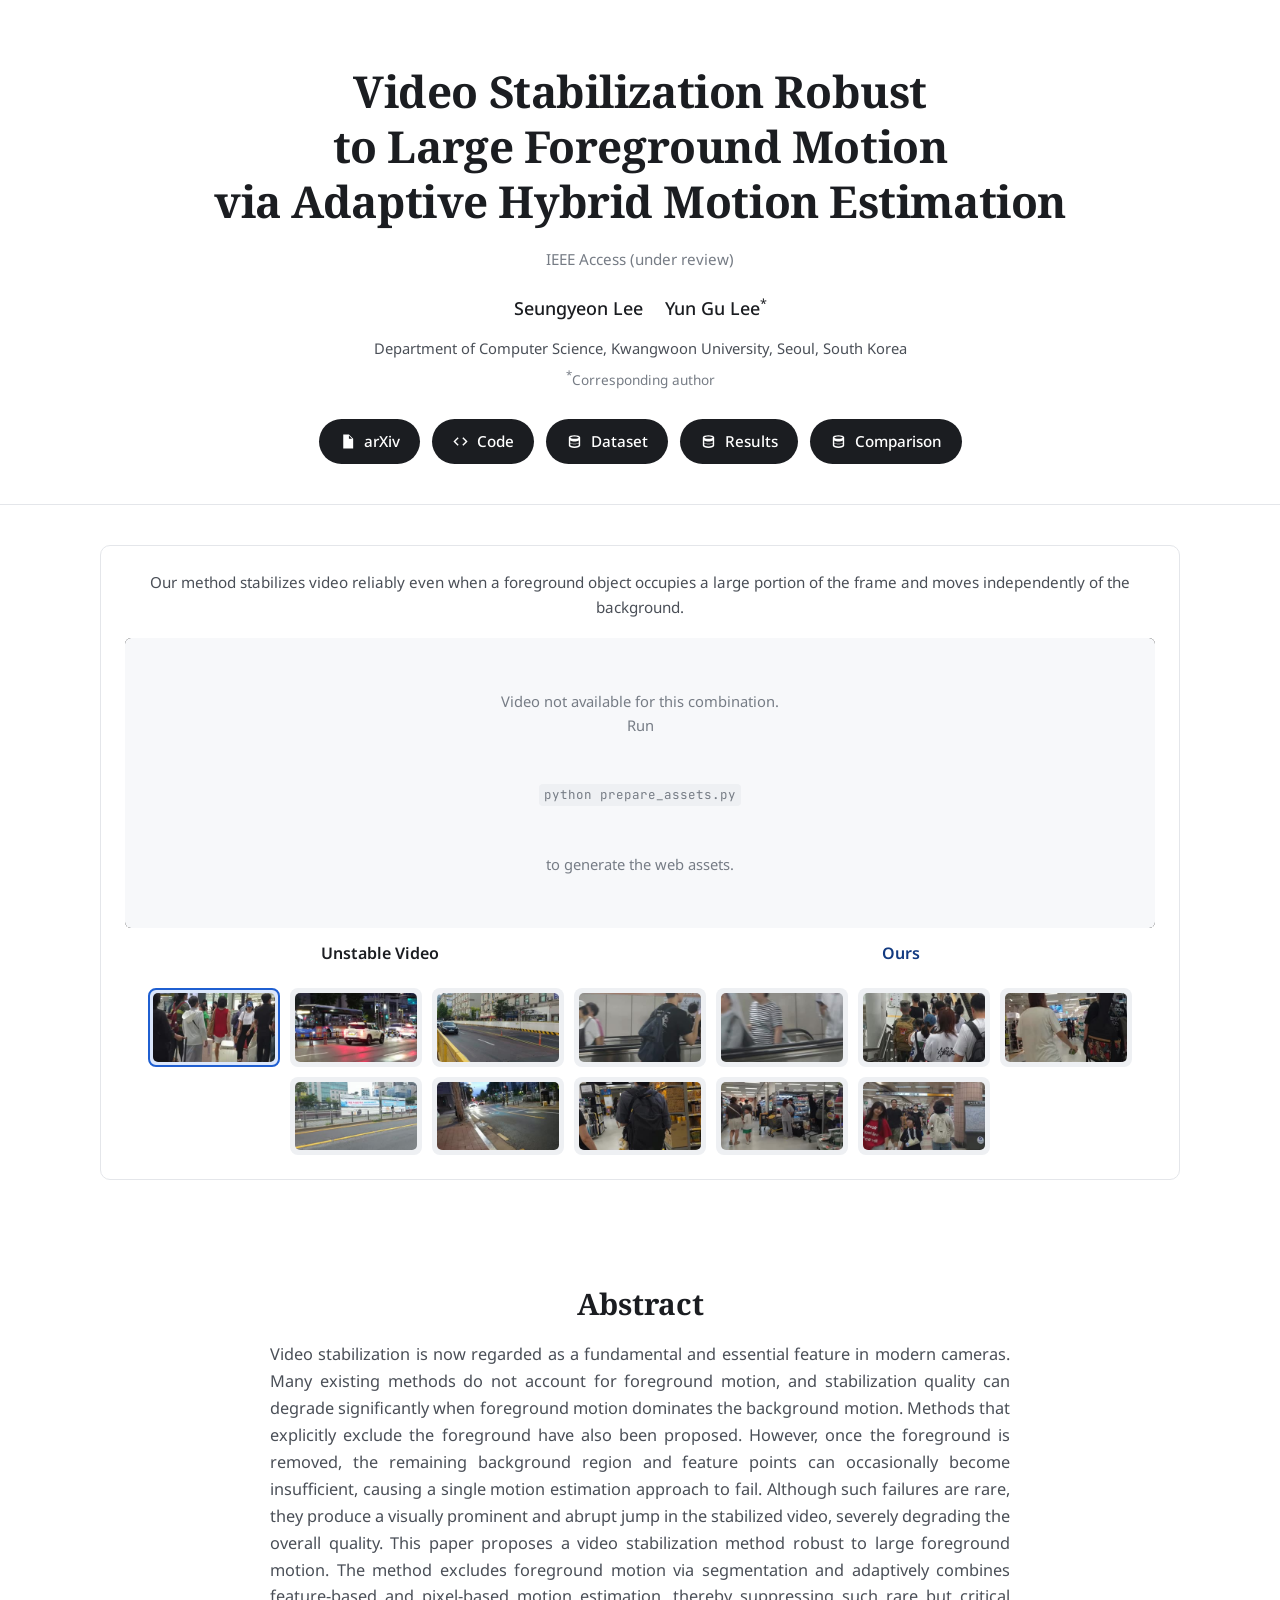
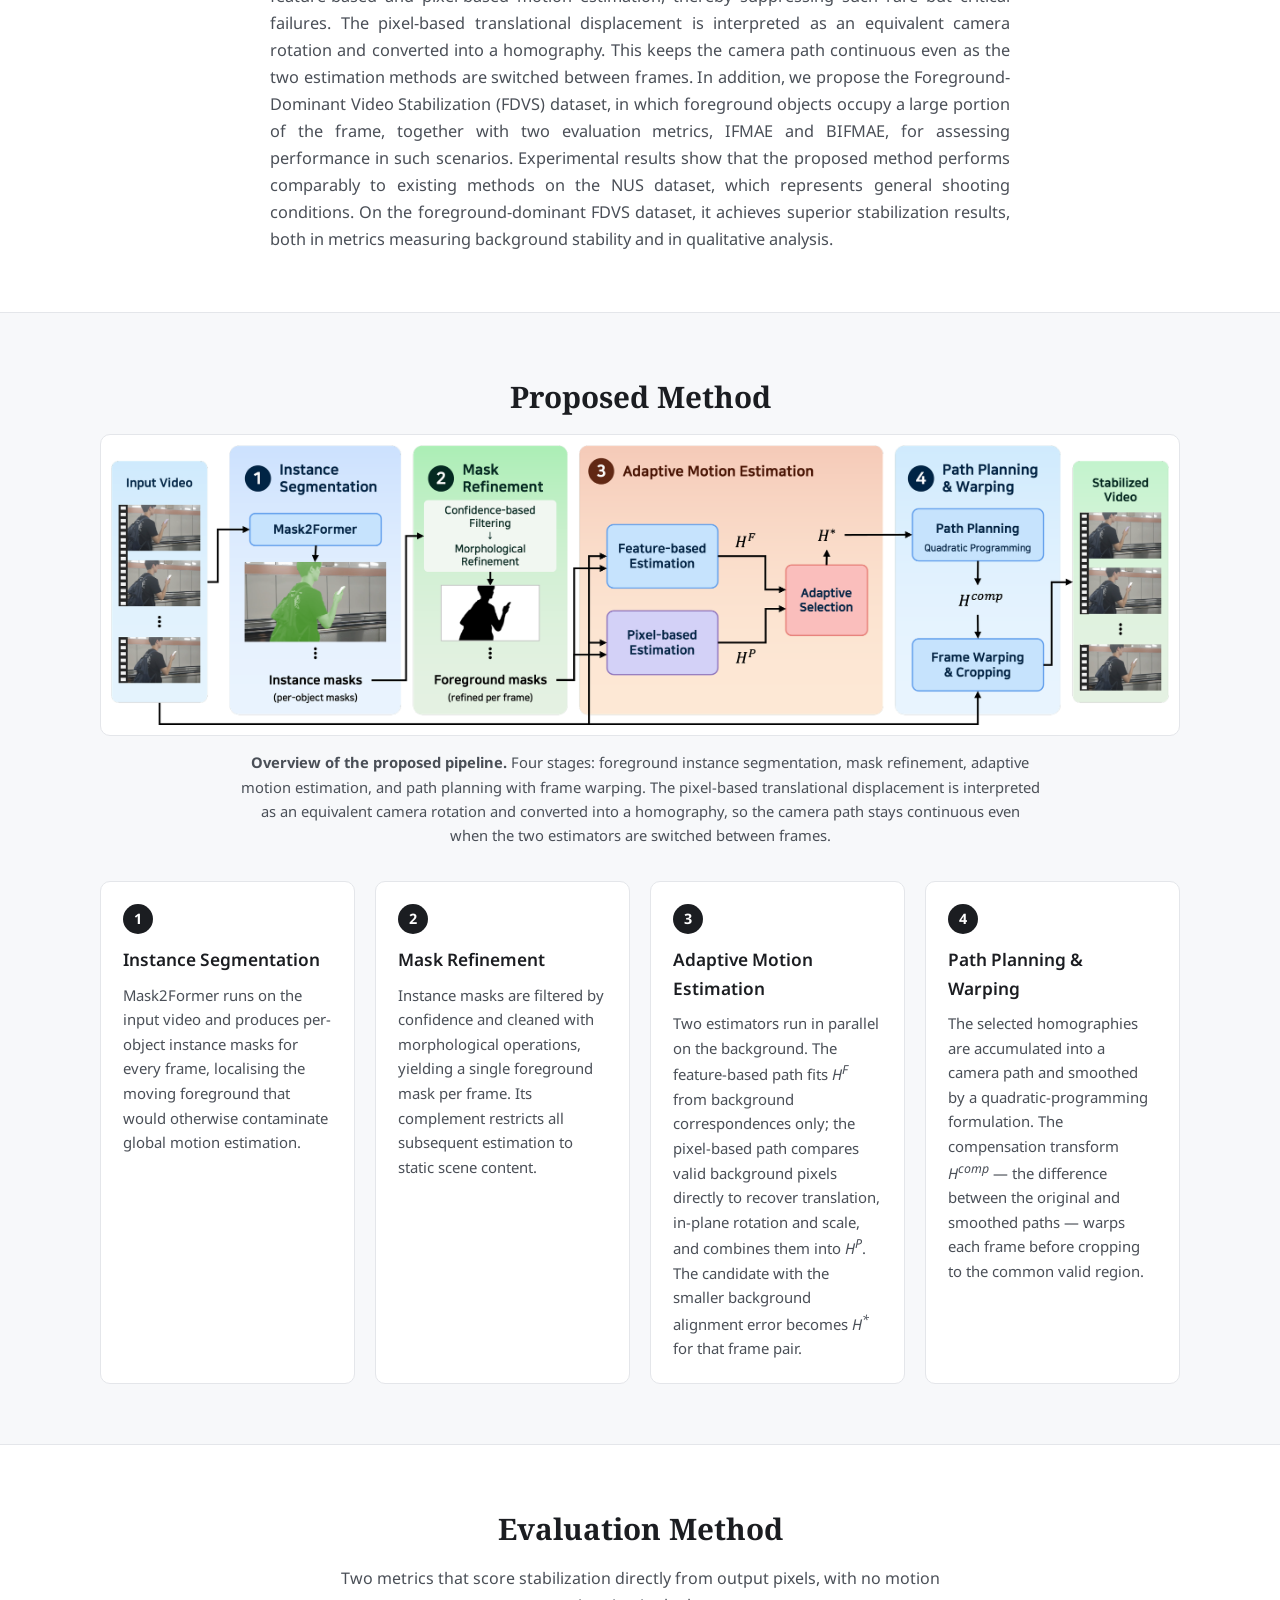
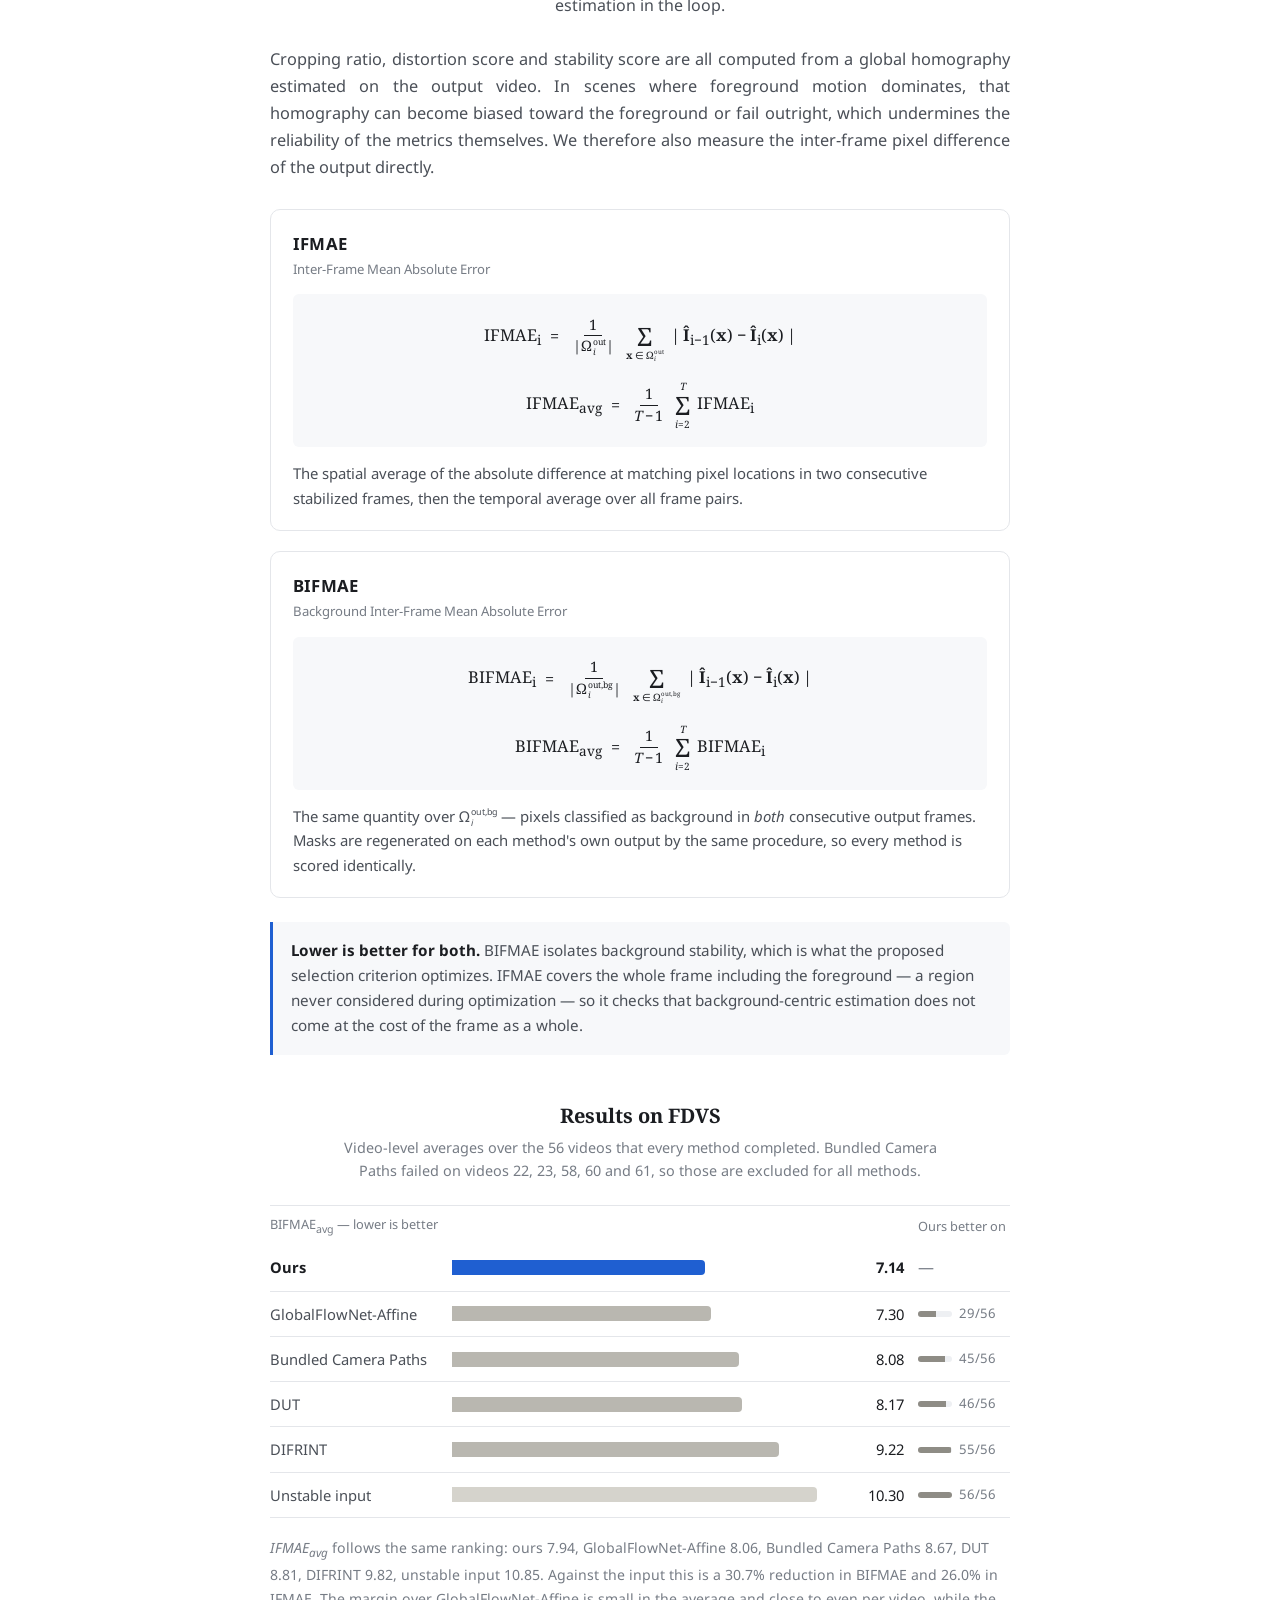
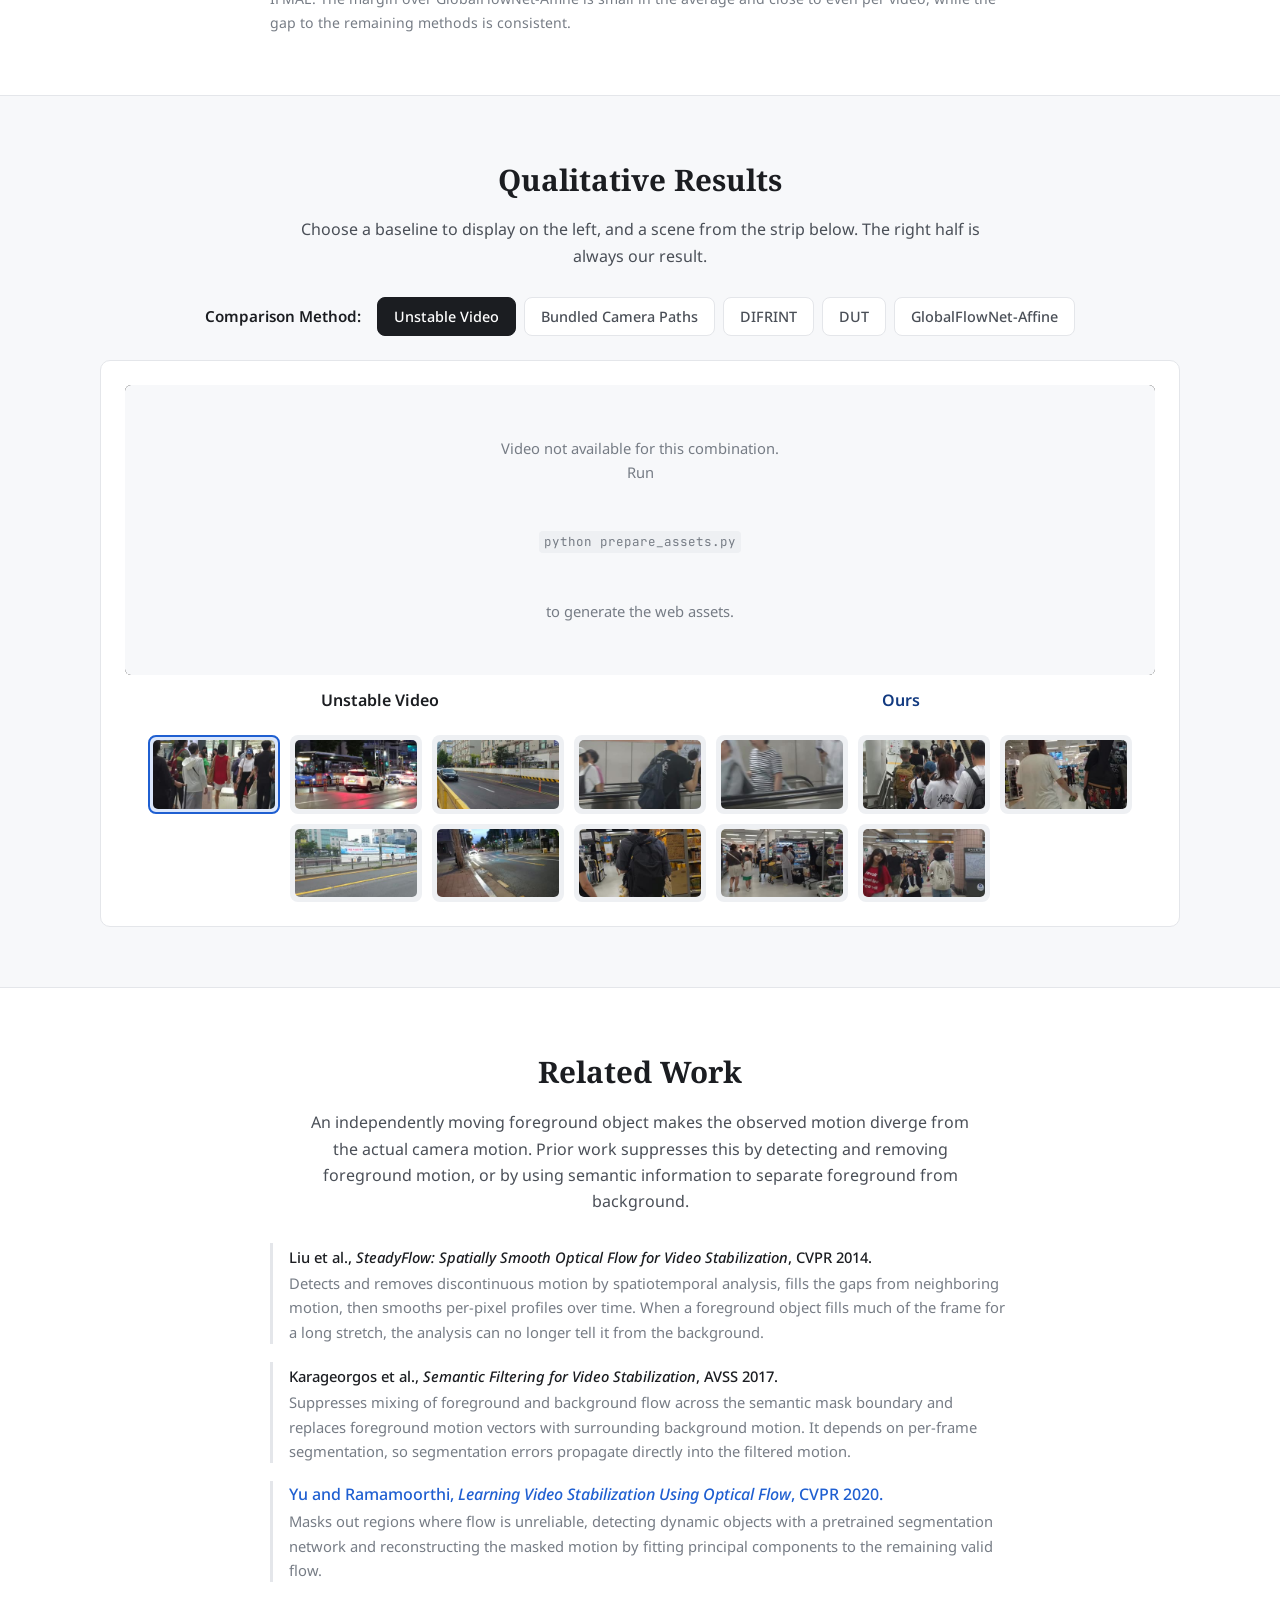
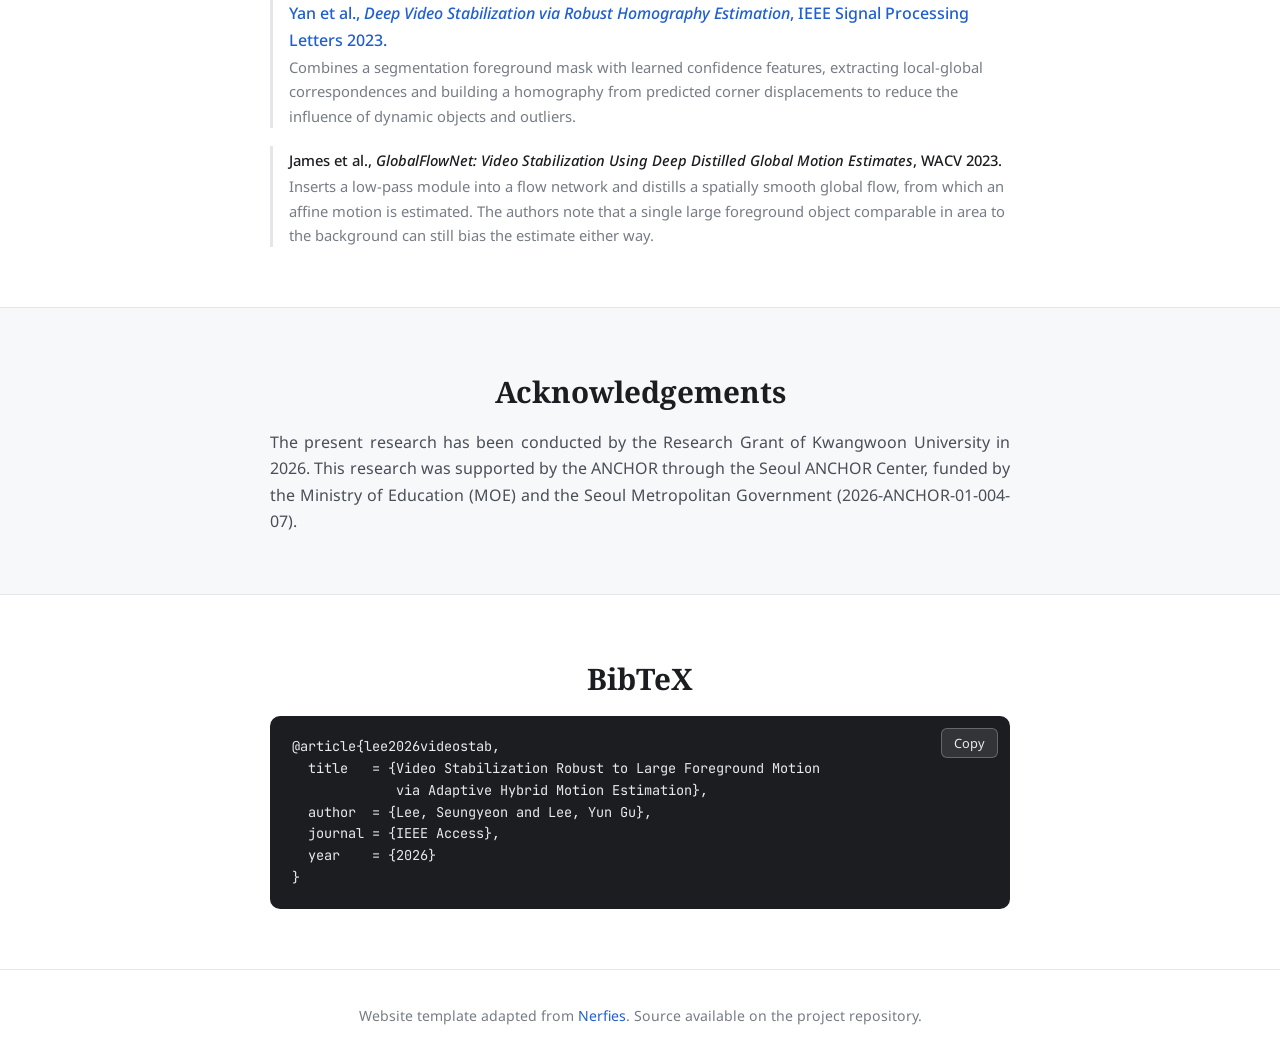
<file: docs.bak/index.html>
<!DOCTYPE html>
<html lang="en">
<head>
<meta charset="utf-8">
<meta name="viewport" content="width=device-width, initial-scale=1, viewport-fit=cover">
<title>Video Stabilization Robust to Large Foreground Motion via Adaptive Hybrid Motion Estimation</title>
<meta name="description" content="Project page for &quot;Video Stabilization Robust to Large Foreground Motion via Adaptive Hybrid Motion Estimation&quot;.">
<meta property="og:title" content="Video Stabilization Robust to Large Foreground Motion via Adaptive Hybrid Motion Estimation">
<meta property="og:description" content="A hybrid video stabilization algorithm that explicitly excludes foreground motion via segmentation and adaptively selects between feature-based and pixel-based motion estimation.">
<meta property="og:image" content="static/images/pipeline.png">
<meta property="og:type" content="website">
<link rel="icon" href="data:image/svg+xml,<svg xmlns='http://www.w3.org/2000/svg' viewBox='0 0 100 100'><text y='.9em' font-size='90'>🎥</text></svg>">
<link rel="preconnect" href="https://fonts.googleapis.com">
<link rel="preconnect" href="https://fonts.gstatic.com" crossorigin>
<link href="https://fonts.googleapis.com/css2?family=Noto+Sans:wght@400;500;600;700&family=Noto+Serif:wght@400;600;700&family=JetBrains+Mono:wght@400&display=swap" rel="stylesheet">
<link rel="stylesheet" href="static/css/style.css">
</head>
<body>

<!-- ══════════════════════════ 1–3. Title / Authors / Links ══════════════════════════ -->
<header class="hero">
  <div class="container">
    <h1 class="paper-title">
      Video Stabilization Robust to Large Foreground Motion<br>
      via Adaptive Hybrid Motion Estimation
    </h1>

    <div class="venue">IEEE Access (under review)</div>

    <ul class="authors">
      <li><a href="#" class="author">Seungyeon Lee</a></li>
      <li><a href="#" class="author">Yun Gu Lee</a><sup>&#42;</sup></li>
    </ul>

    <ul class="affiliations">
      <li>Department of Computer Science, Kwangwoon University, Seoul, South Korea</li>
    </ul>
    <div class="corresponding"><sup>&#42;</sup>Corresponding author</div>

    <!-- EDIT: replace the href="#" values below with the real URLs -->
    <nav class="buttons">
      <a class="btn" href="#" data-link="arxiv">
        <svg viewBox="0 0 24 24" aria-hidden="true"><path d="M6 2h8l6 6v14H6V2zm8 1.5V8h4.5L14 3.5zM8 12h8v1.6H8V12zm0 3.4h8V17H8v-1.6zM8 8.6h4v1.6H8V8.6z"/></svg>
        <span>arXiv</span>
      </a>
      <a class="btn" href="https://github.com/Seungyeon6870/FDVS.git" data-link="code">
        <svg viewBox="0 0 24 24" aria-hidden="true"><path d="M9.4 16.6 4.8 12l4.6-4.6L8 6l-6 6 6 6 1.4-1.4zm5.2 0 4.6-4.6-4.6-4.6L16 6l6 6-6 6-1.4-1.4z"/></svg>
        <span>Code</span>
      </a>
      <a class="btn" href="https://drive.google.com/file/d/1IHLXDkrg20cDrS-4_5TcbQRPvO5CH3O2/view?usp=sharing" data-link="dataset">
        <svg viewBox="0 0 24 24" aria-hidden="true"><path d="M12 3c4.4 0 8 1.3 8 3v12c0 1.7-3.6 3-8 3s-8-1.3-8-3V6c0-1.7 3.6-3 8-3zm6 7.6c-1.6.9-4 1.4-6 1.4s-4.4-.5-6-1.4v3c.3.6 2.6 1.6 6 1.6s5.7-1 6-1.6v-3zM12 5C8.6 5 6.3 6 6 6.6 6.3 7.2 8.6 8.2 12 8.2s5.7-1 6-1.6C17.7 6 15.4 5 12 5zm0 14c3.4 0 5.7-1 6-1.6v-2.8c-1.6.9-4 1.4-6 1.4s-4.4-.5-6-1.4v2.8c.3.6 2.6 1.6 6 1.6z"/></svg>
        <span>Dataset</span>
      </a>
      <a class="btn" href="https://drive.google.com/file/d/1cRyDzvg5ujRD3So3rgypcuZBXduzFEVr/view?usp=sharing" data-link="code">
        <svg viewBox="0 0 24 24" aria-hidden="true"><path d="M12 3c4.4 0 8 1.3 8 3v12c0 1.7-3.6 3-8 3s-8-1.3-8-3V6c0-1.7 3.6-3 8-3zm6 7.6c-1.6.9-4 1.4-6 1.4s-4.4-.5-6-1.4v3c.3.6 2.6 1.6 6 1.6s5.7-1 6-1.6v-3zM12 5C8.6 5 6.3 6 6 6.6 6.3 7.2 8.6 8.2 12 8.2s5.7-1 6-1.6C17.7 6 15.4 5 12 5zm0 14c3.4 0 5.7-1 6-1.6v-2.8c-1.6.9-4 1.4-6 1.4s-4.4-.5-6-1.4v2.8c.3.6 2.6 1.6 6 1.6z"/></svg>
        <span>Results</span>
      </a>
      <a class="btn" href="https://drive.google.com/file/d/1BObjG7mhZ_7X2MYqEoTCF6Rjt8HDC0wV/view?usp=sharing" data-link="code">
        <svg viewBox="0 0 24 24" aria-hidden="true"><path d="M12 3c4.4 0 8 1.3 8 3v12c0 1.7-3.6 3-8 3s-8-1.3-8-3V6c0-1.7 3.6-3 8-3zm6 7.6c-1.6.9-4 1.4-6 1.4s-4.4-.5-6-1.4v3c.3.6 2.6 1.6 6 1.6s5.7-1 6-1.6v-3zM12 5C8.6 5 6.3 6 6 6.6 6.3 7.2 8.6 8.2 12 8.2s5.7-1 6-1.6C17.7 6 15.4 5 12 5zm0 14c3.4 0 5.7-1 6-1.6v-2.8c-1.6.9-4 1.4-6 1.4s-4.4-.5-6-1.4v2.8c.3.6 2.6 1.6 6 1.6z"/></svg>
        <span>Comparison</span>
      </a>
    </nav>
  </div>
</header>

<!-- ══════════════════════════ 4. Teaser: Unstable vs. Ours ══════════════════════════ -->
<section class="section section--tight">
  <div class="container">
    <div class="player-card">
      <p class="player-caption">
        Our method stabilizes video reliably even when a foreground object occupies a large portion
        of the frame and moves independently of the background.
      </p>
      <div class="player" id="teaser-player"></div>
    </div>
  </div>
</section>

<!-- ══════════════════════════ 5. Abstract ══════════════════════════ -->
<section class="section">
  <div class="container container--narrow">
    <h2>Abstract</h2>
    <p class="abstract">
      Video stabilization is now regarded as a fundamental and essential feature in modern cameras.
      Many existing methods do not account for foreground motion, and stabilization quality can
      degrade significantly when foreground motion dominates the background motion. Methods that
      explicitly exclude the foreground have also been proposed. However, once the foreground is
      removed, the remaining background region and feature points can occasionally become
      insufficient, causing a single motion estimation approach to fail. Although such failures are
      rare, they produce a visually prominent and abrupt jump in the stabilized video, severely
      degrading the overall quality. This paper proposes a video stabilization method robust to large
      foreground motion. The method excludes foreground motion via segmentation and adaptively
      combines feature-based and pixel-based motion estimation, thereby suppressing such rare but
      critical failures. The pixel-based translational displacement is interpreted as an equivalent
      camera rotation and converted into a homography. This keeps the camera path continuous even as
      the two estimation methods are switched between frames. In addition, we propose the
      Foreground-Dominant Video Stabilization (FDVS) dataset, in which foreground objects occupy a
      large portion of the frame, together with two evaluation metrics, IFMAE and BIFMAE, for
      assessing performance in such scenarios. Experimental results show that the proposed method
      performs comparably to existing methods on the NUS dataset, which represents general shooting
      conditions. On the foreground-dominant FDVS dataset, it achieves superior stabilization
      results, both in metrics measuring background stability and in qualitative analysis.
    </p>
  </div>
</section>

<!-- ══════════════════════════ 6. Method overview ══════════════════════════ -->
<section class="section section--alt">
  <div class="container">
    <h2>Proposed Method</h2>
    <figure class="figure">
      <img src="static/images/pipeline.png" alt="Overview of the proposed stabilization pipeline: foreground masking, adaptive motion estimation, and path smoothing with rendering.">
      <figcaption>
        <strong>Overview of the proposed pipeline.</strong>
        Four stages: foreground instance segmentation, mask refinement, adaptive motion estimation,
        and path planning with frame warping. The pixel-based translational displacement is
        interpreted as an equivalent camera rotation and converted into a homography, so the camera
        path stays continuous even when the two estimators are switched between frames.
      </figcaption>
    </figure>

    <div class="steps">
      <article class="step">
        <div class="step-num">1</div>
        <h3>Instance Segmentation</h3>
        <p>
          Mask2Former runs on the input video and produces per-object instance masks for every frame,
          localising the moving foreground that would otherwise contaminate global motion estimation.
        </p>
      </article>
      <article class="step">
        <div class="step-num">2</div>
        <h3>Mask Refinement</h3>
        <p>
          Instance masks are filtered by confidence and cleaned with morphological operations, yielding
          a single foreground mask per frame. Its complement restricts all subsequent estimation to
          static scene content.
        </p>
      </article>
      <article class="step">
        <div class="step-num">3</div>
        <h3>Adaptive Motion Estimation</h3>
        <p>
          Two estimators run in parallel on the background. The feature-based path fits
          <em>H<sup>F</sup></em> from background correspondences only; the pixel-based path compares
          valid background pixels directly to recover translation, in-plane rotation and scale, and
          combines them into <em>H<sup>P</sup></em>. The candidate with the smaller background
          alignment error becomes <em>H<sup>&#42;</sup></em> for that frame pair.
        </p>
      </article>
      <article class="step">
        <div class="step-num">4</div>
        <h3>Path Planning &amp; Warping</h3>
        <p>
          The selected homographies are accumulated into a camera path and smoothed by a
          quadratic-programming formulation. The compensation transform
          <em>H<sup>comp</sup></em> &mdash; the difference between the original and smoothed paths
          &mdash; warps each frame before cropping to the common valid region.
        </p>
      </article>
    </div>
  </div>
</section>

<!-- ══════════════════════════ 6b. Evaluation method ══════════════════════════ -->
<section class="section">
  <div class="container container--narrow">
    <h2>Evaluation Method</h2>
    <p class="section-lead">
      Two metrics that score stabilization directly from output pixels, with no motion estimation in
      the loop.
    </p>

    <p class="abstract">
      Cropping ratio, distortion score and stability score are all computed from a global homography
      estimated on the output video. In scenes where foreground motion dominates, that homography can
      become biased toward the foreground or fail outright, which undermines the reliability of the
      metrics themselves. We therefore also measure the inter-frame pixel difference of the output
      directly.
    </p>

    <div class="metrics">
      <article class="metric">
        <h3>IFMAE <span>Inter-Frame Mean Absolute Error</span></h3>
        <div class="formula">
          <div class="mathline">
            <span class="mname">IFMAE<sub class="it">i</sub></span>
            <span class="mop">=</span>
            <span class="frac">
              <span>1</span>
              <span>|&Omega;<span class="ss"><span>out</span><span class="it">i</span></span>|</span>
            </span>
            <span class="sum">
              <span class="sum-lim">&nbsp;</span>
              <span class="sum-sig">&Sigma;</span>
              <span class="sum-lim"><b>x</b>&thinsp;&isin;&thinsp;&Omega;<span class="ss"><span>out</span><span class="it">i</span></span></span>
            </span>
            <span>&VerticalLine;&thinsp;<b>Î</b><sub class="it">i&minus;1</sub>(<b>x</b>) &minus; <b>Î</b><sub class="it">i</sub>(<b>x</b>)&thinsp;&VerticalLine;</span>
          </div>
          <div class="mathline">
            <span class="mname">IFMAE<sub>avg</sub></span>
            <span class="mop">=</span>
            <span class="frac"><span>1</span><span><i>T</i>&thinsp;&minus;&thinsp;1</span></span>
            <span class="sum">
              <span class="sum-lim"><i>T</i></span>
              <span class="sum-sig">&Sigma;</span>
              <span class="sum-lim"><i>i</i>=2</span>
            </span>
            <span class="mname">IFMAE<sub class="it">i</sub></span>
          </div>
        </div>
        <p>
          The spatial average of the absolute difference at matching pixel locations in two
          consecutive stabilized frames, then the temporal average over all frame pairs.
        </p>
      </article>

      <article class="metric">
        <h3>BIFMAE <span>Background Inter-Frame Mean Absolute Error</span></h3>
        <div class="formula">
          <div class="mathline">
            <span class="mname">BIFMAE<sub class="it">i</sub></span>
            <span class="mop">=</span>
            <span class="frac">
              <span>1</span>
              <span>|&Omega;<span class="ss"><span>out,bg</span><span class="it">i</span></span>|</span>
            </span>
            <span class="sum">
              <span class="sum-lim">&nbsp;</span>
              <span class="sum-sig">&Sigma;</span>
              <span class="sum-lim"><b>x</b>&thinsp;&isin;&thinsp;&Omega;<span class="ss"><span>out,bg</span><span class="it">i</span></span></span>
            </span>
            <span>&VerticalLine;&thinsp;<b>Î</b><sub class="it">i&minus;1</sub>(<b>x</b>) &minus; <b>Î</b><sub class="it">i</sub>(<b>x</b>)&thinsp;&VerticalLine;</span>
          </div>
          <div class="mathline">
            <span class="mname">BIFMAE<sub>avg</sub></span>
            <span class="mop">=</span>
            <span class="frac"><span>1</span><span><i>T</i>&thinsp;&minus;&thinsp;1</span></span>
            <span class="sum">
              <span class="sum-lim"><i>T</i></span>
              <span class="sum-sig">&Sigma;</span>
              <span class="sum-lim"><i>i</i>=2</span>
            </span>
            <span class="mname">BIFMAE<sub class="it">i</sub></span>
          </div>
        </div>
        <p>
          The same quantity over &Omega;<span class="ss"><span>out,bg</span><span class="it">i</span></span>
          &mdash; pixels classified as background in <em>both</em> consecutive output frames. Masks
          are regenerated on each method's own output by the same procedure, so every method is
          scored identically.
        </p>
      </article>
    </div>

    <p class="callout">
      <strong>Lower is better for both.</strong>
      BIFMAE isolates background stability, which is what the proposed selection criterion optimizes.
      IFMAE covers the whole frame including the foreground &mdash; a region never considered during
      optimization &mdash; so it checks that background-centric estimation does not come at the cost
      of the frame as a whole.
    </p>

    <h3 class="results-title">Results on FDVS</h3>
    <p class="results-sub">
      Video-level averages over the 56 videos that every method completed. Bundled Camera Paths
      failed on videos 22, 23, 58, 60 and 61, so those are excluded for all methods.
    </p>

    <div class="results">
      <div class="results__head">
        <span>BIFMAE<sub>avg</sub> &mdash; lower is better</span>
        <span>Ours better on</span>
      </div>

      <div class="results__row results__row--ours">
        <span class="results__name">Ours</span>
        <span class="results__track"><span class="results__bar" style="width:64.9%"></span></span>
        <span class="results__value">7.14</span>
        <span class="results__win results__win--none">&mdash;</span>
      </div>

      <div class="results__row">
        <span class="results__name">GlobalFlowNet-Affine</span>
        <span class="results__track"><span class="results__bar" style="width:66.4%"></span></span>
        <span class="results__value">7.30</span>
        <span class="results__win">
          <span class="results__wintrack"><span style="width:51.8%"></span></span>
          <span class="results__winnum">29/56</span>
        </span>
      </div>

      <div class="results__row">
        <span class="results__name">Bundled Camera Paths</span>
        <span class="results__track"><span class="results__bar" style="width:73.5%"></span></span>
        <span class="results__value">8.08</span>
        <span class="results__win">
          <span class="results__wintrack"><span style="width:80.4%"></span></span>
          <span class="results__winnum">45/56</span>
        </span>
      </div>

      <div class="results__row">
        <span class="results__name">DUT</span>
        <span class="results__track"><span class="results__bar" style="width:74.3%"></span></span>
        <span class="results__value">8.17</span>
        <span class="results__win">
          <span class="results__wintrack"><span style="width:82.1%"></span></span>
          <span class="results__winnum">46/56</span>
        </span>
      </div>

      <div class="results__row">
        <span class="results__name">DIFRINT</span>
        <span class="results__track"><span class="results__bar" style="width:83.8%"></span></span>
        <span class="results__value">9.22</span>
        <span class="results__win">
          <span class="results__wintrack"><span style="width:98.2%"></span></span>
          <span class="results__winnum">55/56</span>
        </span>
      </div>

      <div class="results__row results__row--input">
        <span class="results__name">Unstable input</span>
        <span class="results__track"><span class="results__bar" style="width:93.7%"></span></span>
        <span class="results__value">10.30</span>
        <span class="results__win">
          <span class="results__wintrack"><span style="width:100%"></span></span>
          <span class="results__winnum">56/56</span>
        </span>
      </div>
    </div>

    <p class="results-note">
      <em>IFMAE<sub>avg</sub></em> follows the same ranking: ours 7.94, GlobalFlowNet-Affine 8.06,
      Bundled Camera Paths 8.67, DUT 8.81, DIFRINT 9.82, unstable input 10.85. Against the input this
      is a 30.7&#37; reduction in BIFMAE and 26.0&#37; in IFMAE. The margin over GlobalFlowNet-Affine
      is small in the average and close to even per video, while the gap to the remaining methods is
      consistent.
    </p>
  </div>
</section>

<!-- ══════════════════════════ 7. Qualitative results ══════════════════════════ -->
<section class="section section--alt">
  <div class="container">
    <h2>Qualitative Results</h2>
    <p class="section-lead">
      Choose a baseline to display on the left, and a scene from the strip below. The right half is
      always our result.
    </p>

    <div class="method-picker">
      <span class="method-picker__label">Comparison Method:</span>
      <div class="method-picker__options" id="method-options"></div>
    </div>

    <div class="player-card">
      <div class="player" id="results-player"></div>
    </div>
  </div>
</section>

<!-- ══════════════════════════ 8. Related work ══════════════════════════ -->
<section class="section">
  <div class="container container--narrow">
    <h2>Related Work</h2>
    <p class="section-lead">
      An independently moving foreground object makes the observed motion diverge from the actual
      camera motion. Prior work suppresses this by detecting and removing foreground motion, or by
      using semantic information to separate foreground from background.
    </p>

    <ul class="related">
      <li>
        <span class="cite">Liu et&nbsp;al., <em>SteadyFlow: Spatially Smooth Optical Flow for Video Stabilization</em>, CVPR 2014.</span>
        <span>Detects and removes discontinuous motion by spatiotemporal analysis, fills the gaps from neighboring motion, then smooths per-pixel profiles over time. When a foreground object fills much of the frame for a long stretch, the analysis can no longer tell it from the background.</span>
      </li>
      <li>
        <span class="cite">Karageorgos et&nbsp;al., <em>Semantic Filtering for Video Stabilization</em>, AVSS 2017.</span>
        <span>Suppresses mixing of foreground and background flow across the semantic mask boundary and replaces foreground motion vectors with surrounding background motion. It depends on per-frame segmentation, so segmentation errors propagate directly into the filtered motion.</span>
      </li>
      <li>
        <a href="https://doi.org/10.1109/CVPR42600.2020.00818">Yu and Ramamoorthi, <em>Learning Video Stabilization Using Optical Flow</em>, CVPR 2020.</a>
        <span>Masks out regions where flow is unreliable, detecting dynamic objects with a pretrained segmentation network and reconstructing the masked motion by fitting principal components to the remaining valid flow.</span>
      </li>
      <li>
        <a href="https://doi.org/10.1109/LSP.2023.3329436">Yan et&nbsp;al., <em>Deep Video Stabilization via Robust Homography Estimation</em>, IEEE Signal Processing Letters 2023.</a>
        <span>Combines a segmentation foreground mask with learned confidence features, extracting local-global correspondences and building a homography from predicted corner displacements to reduce the influence of dynamic objects and outliers.</span>
      </li>
      <li>
        <span class="cite">James et&nbsp;al., <em>GlobalFlowNet: Video Stabilization Using Deep Distilled Global Motion Estimates</em>, WACV 2023.</span>
        <span>Inserts a low-pass module into a flow network and distills a spatially smooth global flow, from which an affine motion is estimated. The authors note that a single large foreground object comparable in area to the background can still bias the estimate either way.</span>
      </li>
    </ul>
  </div>
</section>

<!-- ══════════════════════════ 9. Acknowledgements ══════════════════════════ -->
<section class="section section--alt">
  <div class="container container--narrow">
    <h2>Acknowledgements</h2>
    <p class="ack">
      The present research has been conducted by the Research Grant of Kwangwoon University in 2026.
      This research was supported by the ANCHOR through the Seoul ANCHOR Center, funded by the
      Ministry of Education (MOE) and the Seoul Metropolitan Government (2026-ANCHOR-01-004-07).
    </p>
  </div>
</section>

<!-- ══════════════════════════ 10. BibTeX ══════════════════════════ -->
<section class="section">
  <div class="container container--narrow">
    <h2>BibTeX</h2>
    <div class="bibtex">
      <button class="bibtex__copy" id="copy-bibtex" type="button">Copy</button>
      <!-- EDIT: update once the paper is published -->
      <pre id="bibtex-content">@article{lee2026videostab,
  title   = {Video Stabilization Robust to Large Foreground Motion
             via Adaptive Hybrid Motion Estimation},
  author  = {Lee, Seungyeon and Lee, Yun Gu},
  journal = {IEEE Access},
  year    = {2026}
}</pre>
    </div>
  </div>
</section>

<footer class="footer">
  <div class="container container--narrow">
    <p>
      Website template adapted from
      <a href="https://github.com/nerfies/nerfies.github.io">Nerfies</a>.
      Source available on the project repository.
    </p>
  </div>
</footer>

<script src="static/js/data.js"></script>
<script src="static/js/main.js"></script>
</body>
</html>
</file>
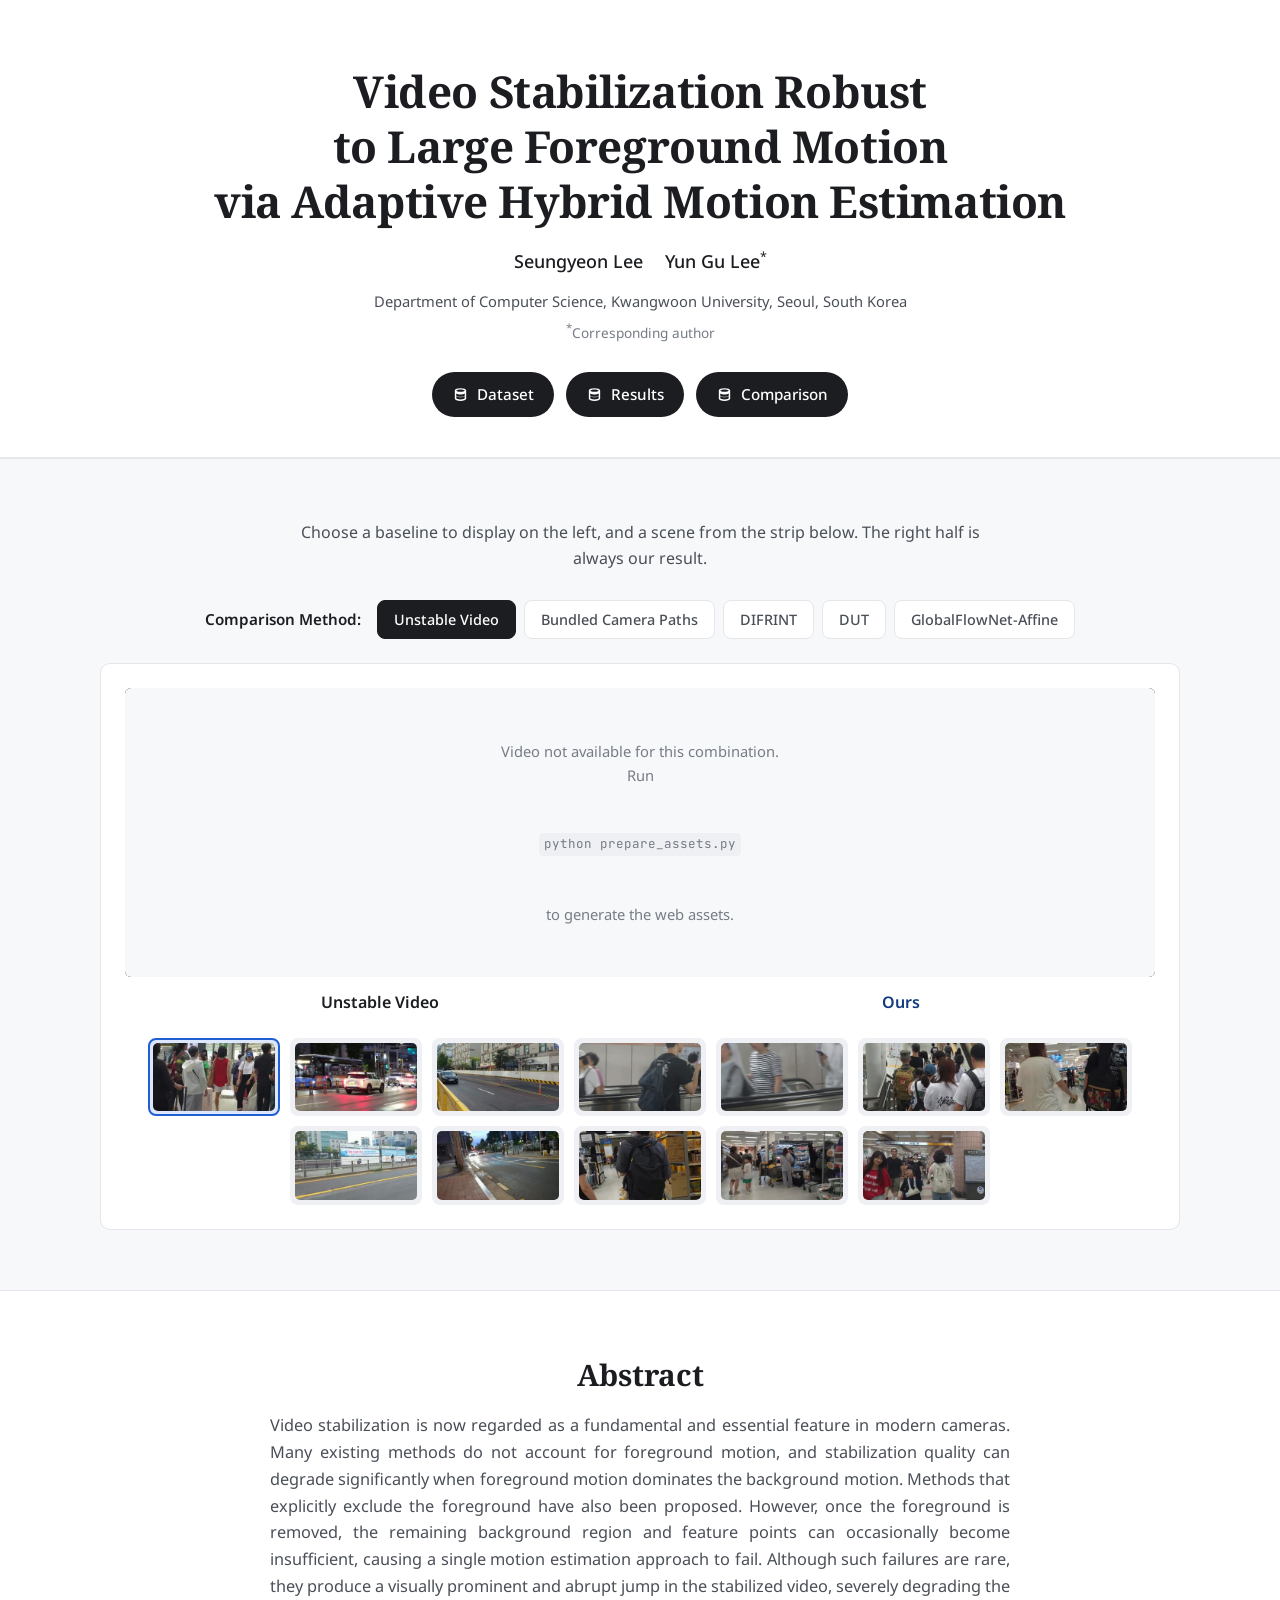
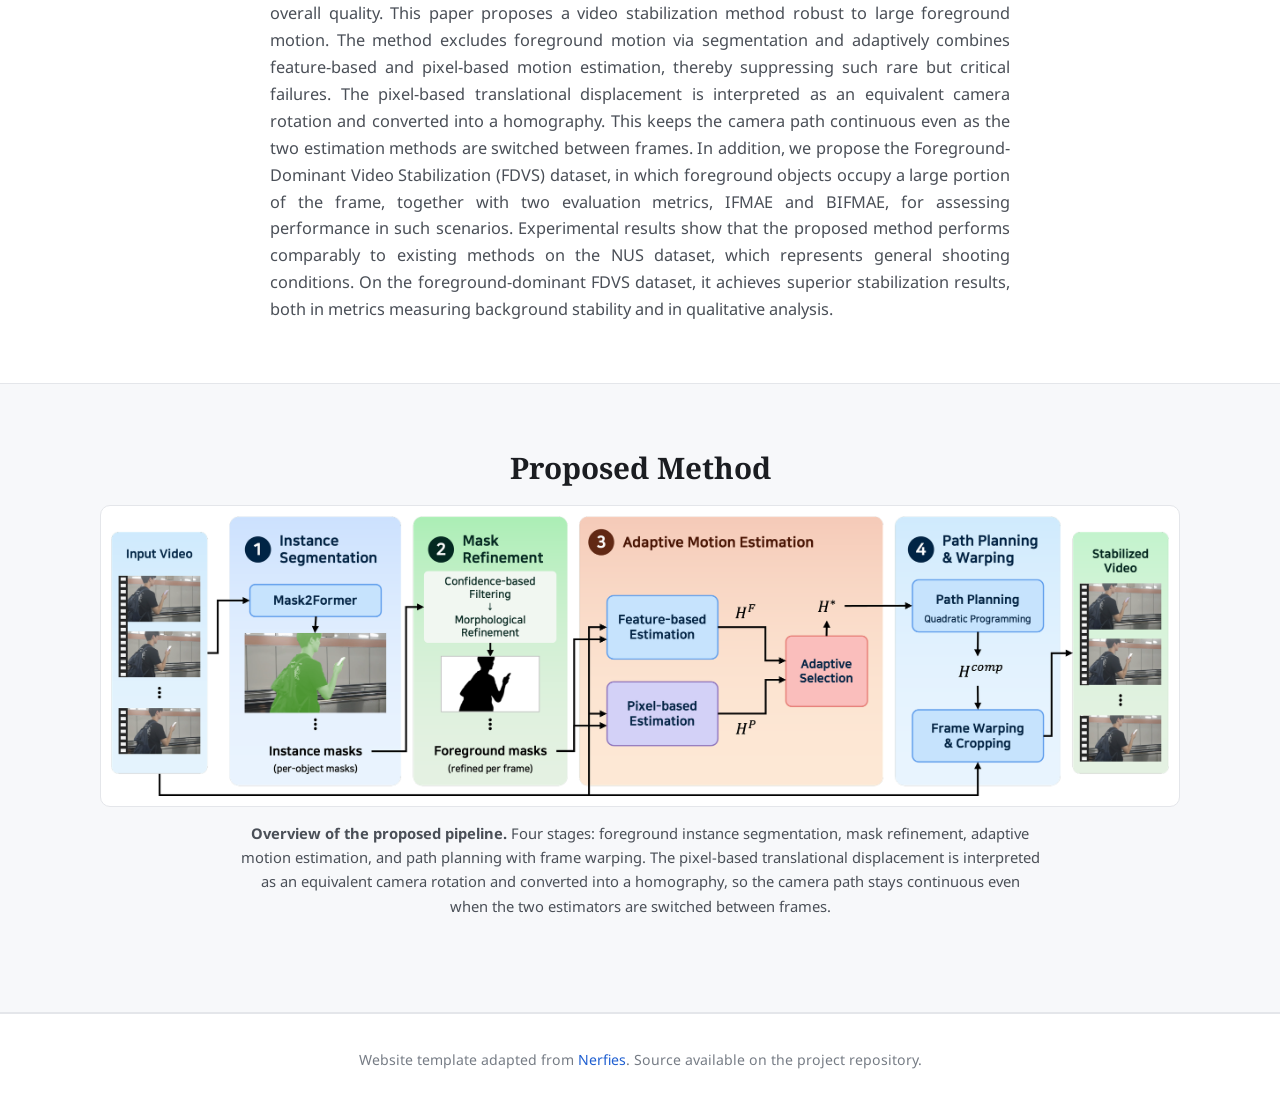
<file: docs/index.html>
<!DOCTYPE html>
<html lang="en">
<head>
<meta charset="utf-8">
<meta name="viewport" content="width=device-width, initial-scale=1, viewport-fit=cover">
<title>Video Stabilization Robust to Large Foreground Motion via Adaptive Hybrid Motion Estimation</title>
<meta name="description" content="Project page for &quot;Video Stabilization Robust to Large Foreground Motion via Adaptive Hybrid Motion Estimation&quot;.">
<meta property="og:title" content="Video Stabilization Robust to Large Foreground Motion via Adaptive Hybrid Motion Estimation">
<meta property="og:description" content="A hybrid video stabilization algorithm that explicitly excludes foreground motion via segmentation and adaptively selects between feature-based and pixel-based motion estimation.">
<meta property="og:image" content="static/images/pipeline.png">
<meta property="og:type" content="website">
<link rel="icon" href="data:image/svg+xml,<svg xmlns='http://www.w3.org/2000/svg' viewBox='0 0 100 100'><text y='.9em' font-size='90'>🎥</text></svg>">
<link rel="preconnect" href="https://fonts.googleapis.com">
<link rel="preconnect" href="https://fonts.gstatic.com" crossorigin>
<link href="https://fonts.googleapis.com/css2?family=Noto+Sans:wght@400;500;600;700&family=Noto+Serif:wght@400;600;700&family=JetBrains+Mono:wght@400&display=swap" rel="stylesheet">
<link rel="stylesheet" href="static/css/style.css">
</head>
<body>

<!-- ══════════════════════════ 1–3. Title / Authors / Links ══════════════════════════ -->
<header class="hero">
  <div class="container">
    <h1 class="paper-title">
      Video Stabilization Robust to Large Foreground Motion<br>
      via Adaptive Hybrid Motion Estimation
    </h1>

    <ul class="authors">
      <li><a href="#" class="author">Seungyeon Lee</a></li>
      <li><a href="#" class="author">Yun Gu Lee</a><sup>&#42;</sup></li>
    </ul>

    <ul class="affiliations">
      <li>Department of Computer Science, Kwangwoon University, Seoul, South Korea</li>
    </ul>
    <div class="corresponding"><sup>&#42;</sup>Corresponding author</div>

    <!-- EDIT: replace the href="#" values below with the real URLs -->
    <nav class="buttons">
      <a class="btn" href="https://drive.google.com/file/d/1IHLXDkrg20cDrS-4_5TcbQRPvO5CH3O2/view?usp=sharing" data-link="dataset">
        <svg viewBox="0 0 24 24" aria-hidden="true"><path d="M12 3c4.4 0 8 1.3 8 3v12c0 1.7-3.6 3-8 3s-8-1.3-8-3V6c0-1.7 3.6-3 8-3zm6 7.6c-1.6.9-4 1.4-6 1.4s-4.4-.5-6-1.4v3c.3.6 2.6 1.6 6 1.6s5.7-1 6-1.6v-3zM12 5C8.6 5 6.3 6 6 6.6 6.3 7.2 8.6 8.2 12 8.2s5.7-1 6-1.6C17.7 6 15.4 5 12 5zm0 14c3.4 0 5.7-1 6-1.6v-2.8c-1.6.9-4 1.4-6 1.4s-4.4-.5-6-1.4v2.8c.3.6 2.6 1.6 6 1.6z"/></svg>
        <span>Dataset</span>
      </a>
      <a class="btn" href="https://drive.google.com/file/d/1cRyDzvg5ujRD3So3rgypcuZBXduzFEVr/view?usp=sharing" data-link="code">
        <svg viewBox="0 0 24 24" aria-hidden="true"><path d="M12 3c4.4 0 8 1.3 8 3v12c0 1.7-3.6 3-8 3s-8-1.3-8-3V6c0-1.7 3.6-3 8-3zm6 7.6c-1.6.9-4 1.4-6 1.4s-4.4-.5-6-1.4v3c.3.6 2.6 1.6 6 1.6s5.7-1 6-1.6v-3zM12 5C8.6 5 6.3 6 6 6.6 6.3 7.2 8.6 8.2 12 8.2s5.7-1 6-1.6C17.7 6 15.4 5 12 5zm0 14c3.4 0 5.7-1 6-1.6v-2.8c-1.6.9-4 1.4-6 1.4s-4.4-.5-6-1.4v2.8c.3.6 2.6 1.6 6 1.6z"/></svg>
        <span>Results</span>
      </a>
      <a class="btn" href="https://drive.google.com/file/d/1BObjG7mhZ_7X2MYqEoTCF6Rjt8HDC0wV/view?usp=sharing" data-link="code">
        <svg viewBox="0 0 24 24" aria-hidden="true"><path d="M12 3c4.4 0 8 1.3 8 3v12c0 1.7-3.6 3-8 3s-8-1.3-8-3V6c0-1.7 3.6-3 8-3zm6 7.6c-1.6.9-4 1.4-6 1.4s-4.4-.5-6-1.4v3c.3.6 2.6 1.6 6 1.6s5.7-1 6-1.6v-3zM12 5C8.6 5 6.3 6 6 6.6 6.3 7.2 8.6 8.2 12 8.2s5.7-1 6-1.6C17.7 6 15.4 5 12 5zm0 14c3.4 0 5.7-1 6-1.6v-2.8c-1.6.9-4 1.4-6 1.4s-4.4-.5-6-1.4v2.8c.3.6 2.6 1.6 6 1.6z"/></svg>
        <span>Comparison</span>
      </a>
    </nav>
  </div>
</header>

<!-- ══════════════════════════ 4. Qualitative Results ══════════════════════════ -->
<section class="section section--alt">
  <div class="container">
    <p class="section-lead">
      Choose a baseline to display on the left, and a scene from the strip below. The right half is
      always our result.
    </p>

    <div class="method-picker">
      <span class="method-picker__label">Comparison Method:</span>
      <div class="method-picker__options" id="method-options"></div>
    </div>

    <div class="player-card">
      <div class="player" id="results-player"></div>
    </div>
  </div>
</section>

<!-- ══════════════════════════ 5. Abstract ══════════════════════════ -->
<section class="section">
  <div class="container container--narrow">
    <h2>Abstract</h2>
    <p class="abstract">
      Video stabilization is now regarded as a fundamental and essential feature in modern cameras.
      Many existing methods do not account for foreground motion, and stabilization quality can
      degrade significantly when foreground motion dominates the background motion. Methods that
      explicitly exclude the foreground have also been proposed. However, once the foreground is
      removed, the remaining background region and feature points can occasionally become
      insufficient, causing a single motion estimation approach to fail. Although such failures are
      rare, they produce a visually prominent and abrupt jump in the stabilized video, severely
      degrading the overall quality. This paper proposes a video stabilization method robust to large
      foreground motion. The method excludes foreground motion via segmentation and adaptively
      combines feature-based and pixel-based motion estimation, thereby suppressing such rare but
      critical failures. The pixel-based translational displacement is interpreted as an equivalent
      camera rotation and converted into a homography. This keeps the camera path continuous even as
      the two estimation methods are switched between frames. In addition, we propose the
      Foreground-Dominant Video Stabilization (FDVS) dataset, in which foreground objects occupy a
      large portion of the frame, together with two evaluation metrics, IFMAE and BIFMAE, for
      assessing performance in such scenarios. Experimental results show that the proposed method
      performs comparably to existing methods on the NUS dataset, which represents general shooting
      conditions. On the foreground-dominant FDVS dataset, it achieves superior stabilization
      results, both in metrics measuring background stability and in qualitative analysis.
    </p>
  </div>
</section>

<!-- ══════════════════════════ 6. Method overview ══════════════════════════ -->
<section class="section section--alt">
  <div class="container">
    <h2>Proposed Method</h2>
    <figure class="figure">
      <img src="static/images/pipeline.png" alt="Overview of the proposed stabilization pipeline: foreground masking, adaptive motion estimation, and path smoothing with rendering.">
      <figcaption>
        <strong>Overview of the proposed pipeline.</strong>
        Four stages: foreground instance segmentation, mask refinement, adaptive motion estimation,
        and path planning with frame warping. The pixel-based translational displacement is
        interpreted as an equivalent camera rotation and converted into a homography, so the camera
        path stays continuous even when the two estimators are switched between frames.
      </figcaption>
    </figure>
  </div>
</section>

<footer class="footer">
  <div class="container container--narrow">
    <p>
      Website template adapted from
      <a href="https://github.com/nerfies/nerfies.github.io">Nerfies</a>.
      Source available on the project repository.
    </p>
  </div>
</footer>

<script src="static/js/data.js"></script>
<script src="static/js/main.js"></script>
</body>
</html>
</file>
<file: docs.bak/static/css/style.css>
/* ===================================================================
   Project page — Video Stabilization Robust to Large Foreground Motion
   =================================================================== */

:root {
  color-scheme: light;

  --ink:        #1b1d21;
  --ink-soft:   #4a4f57;
  --ink-mute:   #767c85;
  --rule:       #e4e6ea;
  --bg:         #ffffff;
  --bg-alt:     #f7f8fa;
  --bg-sunk:    #eef0f3;
  --accent:     #1f5fd1;
  --accent-ink: #123a80;

  --maxw:        1120px;
  --maxw-narrow: 780px;
  --radius:      10px;

  --sans:  "Noto Sans", -apple-system, BlinkMacSystemFont, "Segoe UI", Roboto, sans-serif;
  --serif: "Noto Serif", Georgia, "Times New Roman", serif;
  --mono:  "JetBrains Mono", ui-monospace, SFMono-Regular, Menlo, Consolas, monospace;
}

* { box-sizing: border-box; }

html { -webkit-text-size-adjust: 100%; }

body {
  margin: 0;
  background: var(--bg);
  color: var(--ink);
  font-family: var(--sans);
  font-size: 16px;
  line-height: 1.65;
  -webkit-font-smoothing: antialiased;
}

a { color: var(--accent); text-decoration: none; }
a:hover { color: var(--accent-ink); text-decoration: underline; }

img { max-width: 100%; height: auto; display: block; }

.container {
  width: 100%;
  max-width: var(--maxw);
  margin-inline: auto;
  padding-inline: 20px;
}
.container--narrow { max-width: var(--maxw-narrow); }

/* ---------------------------------------------------------------- Hero */

.hero {
  padding-block: 64px 40px;
  text-align: center;
  border-bottom: 1px solid var(--rule);
}

.paper-title {
  font-family: var(--serif);
  font-size: clamp(1.7rem, 1.1rem + 2.4vw, 2.75rem);
  font-weight: 700;
  line-height: 1.25;
  letter-spacing: -0.01em;
  margin: 0 0 18px;
  text-wrap: balance;
}

.venue {
  font-size: 0.95rem;
  color: var(--ink-mute);
  margin-bottom: 22px;
}

.authors,
.affiliations {
  list-style: none;
  margin: 0;
  padding: 0;
  display: flex;
  flex-wrap: wrap;
  justify-content: center;
  gap: 4px 22px;
}

.authors {
  font-size: 1.12rem;
  margin-bottom: 12px;
}
.authors .author { color: var(--ink); font-weight: 500; }
.authors .author:hover { color: var(--accent); }
.authors sup,
.affiliations sup { font-size: 0.7em; }

.affiliations {
  font-size: 0.92rem;
  color: var(--ink-soft);
  gap: 2px 18px;
}

.corresponding {
  font-size: 0.85rem;
  color: var(--ink-mute);
  margin-top: 6px;
}

/* ------------------------------------------------------------- Buttons */

.buttons {
  display: flex;
  flex-wrap: wrap;
  justify-content: center;
  gap: 12px;
  margin-top: 28px;
}

.btn {
  display: inline-flex;
  align-items: center;
  gap: 8px;
  padding: 10px 20px;
  border-radius: 999px;
  background: var(--ink);
  color: #fff;
  font-size: 0.95rem;
  font-weight: 500;
  transition: background 0.15s ease, transform 0.15s ease;
}
.btn:hover {
  background: var(--accent);
  color: #fff;
  text-decoration: none;
  transform: translateY(-1px);
}
.btn svg {
  width: 17px;
  height: 17px;
  fill: currentColor;
  flex: none;
}

/* ------------------------------------------------------------ Sections */

.section { padding-block: 60px; }
.section--tight { padding-block: 40px; }
.section--alt {
  background: var(--bg-alt);
  border-block: 1px solid var(--rule);
}

.section h2 {
  font-family: var(--serif);
  font-size: 1.85rem;
  font-weight: 700;
  text-align: center;
  margin: 0 0 12px;
}

.section-lead {
  text-align: center;
  color: var(--ink-soft);
  margin: 0 auto 28px;
  max-width: 680px;
}

.abstract {
  margin: 0;
  text-align: justify;
  hyphens: auto;
  color: var(--ink-soft);
  font-size: 1.02rem;
}

.ack {
  margin: 0;
  color: var(--ink-soft);
  text-align: justify;
  hyphens: auto;
}

/* -------------------------------------------------------------- Figure */

.figure {
  margin: 8px 0 34px;
}
.figure img {
  width: 100%;
  border: 1px solid var(--rule);
  border-radius: var(--radius);
  background: #fff;
  padding: 10px;
}
.figure figcaption {
  margin-top: 14px;
  font-size: 0.92rem;
  color: var(--ink-soft);
  text-align: center;
  max-width: 800px;
  margin-inline: auto;
}

/* --------------------------------------------------------- Method steps */

.steps {
  display: grid;
  grid-template-columns: repeat(auto-fit, minmax(225px, 1fr));
  gap: 20px;
}

.step {
  background: #fff;
  border: 1px solid var(--rule);
  border-radius: var(--radius);
  padding: 22px;
}
.step-num {
  width: 30px;
  height: 30px;
  border-radius: 50%;
  background: var(--ink);
  color: #fff;
  display: grid;
  place-items: center;
  font-size: 0.9rem;
  font-weight: 700;
  margin-bottom: 12px;
}
.step h3 {
  margin: 0 0 8px;
  font-size: 1.08rem;
  font-weight: 600;
}
.step p {
  margin: 0;
  font-size: 0.93rem;
  color: var(--ink-soft);
}

/* ------------------------------------------------- Evaluation metrics */

.metrics {
  display: grid;
  gap: 20px;
  margin: 28px 0 24px;
}

.metric {
  background: #fff;
  border: 1px solid var(--rule);
  border-radius: var(--radius);
  padding: 20px 22px;
}
.metric h3 {
  margin: 0 0 14px;
  font-size: 1.05rem;
  font-weight: 700;
  letter-spacing: 0.01em;
}
.metric h3 span {
  display: block;
  font-size: 0.82rem;
  font-weight: 400;
  color: var(--ink-mute);
  letter-spacing: 0;
  margin-top: 1px;
}
.metric p {
  margin: 14px 0 0;
  font-size: 0.93rem;
  color: var(--ink-soft);
}

.formula {
  display: flex;
  flex-direction: column;
  gap: 16px;
  overflow-x: auto;
  padding: 16px 4px;
  background: var(--bg-alt);
  border-radius: 6px;
}

.mathline {
  display: flex;
  align-items: center;
  justify-content: center;
  gap: 7px;
  min-width: max-content;
  padding-inline: 14px;
  font-family: var(--serif);
  font-size: 1.02rem;
  white-space: nowrap;
}
/* The paper sets metric names upright, indices italic, and I and x bold. */
.mathline .mname,
.mathline sub { font-style: normal; }
.it { font-style: italic; }
.mathline i { font-style: italic; }
.mathline b { font-weight: 700; }
.mop { padding-inline: 2px; }

/* Superscript stacked directly above subscript, as in the paper's Omega. */
.ss {
  display: inline-flex;
  flex-direction: column;
  align-items: flex-start;
  vertical-align: middle;
  font-size: 0.6em;
  line-height: 1.18;
  margin-left: 0.5px;
}

.frac {
  display: inline-flex;
  flex-direction: column;
  align-items: center;
  font-size: 0.88em;
  line-height: 1.3;
}
.frac > span:first-child {
  border-bottom: 1px solid currentColor;
  padding: 0 5px 1px;
}
.frac > span:last-child { padding: 1px 5px 0; }

.sum {
  display: inline-flex;
  flex-direction: column;
  align-items: center;
  line-height: 1;
}
.sum-sig {
  font-size: 1.55em;
  line-height: 0.9;
}
.sum-lim {
  font-size: 0.62em;
  line-height: 1.45;
  white-space: nowrap;
}

.callout {
  margin: 0;
  padding: 16px 18px;
  border-left: 3px solid var(--accent);
  background: var(--bg-alt);
  border-radius: 0 6px 6px 0;
  font-size: 0.95rem;
  color: var(--ink-soft);
}
.callout strong { color: var(--ink); }

/* ------------------------------------------------------ Results chart */

.results-title {
  margin: 44px 0 4px;
  font-family: var(--serif);
  font-size: 1.25rem;
  font-weight: 700;
  text-align: center;
}
.results-sub {
  margin: 0 auto 22px;
  max-width: 620px;
  text-align: center;
  font-size: 0.9rem;
  color: var(--ink-mute);
}

.results { border-top: 1px solid var(--rule); }

.results__head,
.results__row {
  display: grid;
  grid-template-columns: 168px minmax(0, 1fr) 48px 92px;
  align-items: center;
  gap: 14px;
}

.results__head {
  padding: 8px 0 6px;
  font-size: 0.8rem;
  color: var(--ink-mute);
}
.results__head span:first-child { grid-column: 1 / 4; }
.results__head span:last-child { text-align: left; }

.results__row {
  padding: 10px 0;
  border-bottom: 1px solid var(--rule);
}

.results__name {
  font-size: 0.92rem;
  color: var(--ink-soft);
}
.results__row--ours .results__name {
  font-weight: 700;
  color: var(--ink);
}

.results__track {
  display: block;
  height: 15px;
}
.results__bar {
  display: block;
  height: 15px;
  background: #b9b7b0;
  border-radius: 0 4px 4px 0;
}
.results__row--ours .results__bar { background: var(--accent); }
.results__row--input .results__bar { background: #d5d3cc; }

.results__value {
  font-size: 0.92rem;
  font-variant-numeric: tabular-nums;
  text-align: right;
}
.results__row--ours .results__value { font-weight: 700; }

.results__win {
  display: flex;
  align-items: center;
  gap: 7px;
}
.results__win--none { color: var(--ink-mute); }
.results__wintrack {
  width: 34px;
  height: 6px;
  border-radius: 3px;
  background: var(--bg-sunk);
  overflow: hidden;
  flex: none;
}
.results__wintrack > span {
  display: block;
  height: 6px;
  background: #8e8c85;
}
.results__winnum {
  font-size: 0.82rem;
  color: var(--ink-mute);
  font-variant-numeric: tabular-nums;
}

.results-note {
  margin: 18px 0 0;
  font-size: 0.88rem;
  color: var(--ink-mute);
  line-height: 1.7;
}

/* ------------------------------------------------------- Method picker */

.method-picker {
  display: flex;
  flex-wrap: wrap;
  align-items: center;
  justify-content: center;
  gap: 10px 16px;
  margin-bottom: 24px;
}
.method-picker__label {
  font-weight: 600;
  font-size: 0.95rem;
}
.method-picker__options {
  display: flex;
  flex-wrap: wrap;
  justify-content: center;
  gap: 8px;
}

.method-btn {
  padding: 9px 16px;
  border: 1px solid var(--rule);
  border-radius: 8px;
  background: #fff;
  color: var(--ink-soft);
  font-family: inherit;
  font-size: 0.9rem;
  font-weight: 500;
  cursor: pointer;
  transition: background 0.15s ease, color 0.15s ease, border-color 0.15s ease;
}
.method-btn:hover { background: var(--bg-sunk); color: var(--ink); }
.method-btn[aria-pressed="true"] {
  background: var(--ink);
  border-color: var(--ink);
  color: #fff;
}

/* -------------------------------------------------------- Video player */

.player-card {
  border: 1px solid var(--rule);
  border-radius: var(--radius);
  background: #fff;
  padding: 24px;
}

.player-caption {
  text-align: center;
  color: var(--ink-soft);
  font-size: 0.95rem;
  margin: 0 0 18px;
}

.player__stage {
  position: relative;
  background: #000;
  border-radius: 6px;
  overflow: hidden;
  aspect-ratio: 32 / 9;
}
.player__stage video {
  width: 100%;
  height: 100%;
  display: block;
  object-fit: contain;
  background: #000;
}

/* centre divider drawn over the composited side-by-side video */
.player__split {
  position: absolute;
  inset-block: 0;
  left: 50%;
  width: 2px;
  transform: translateX(-1px);
  background: rgba(255, 255, 255, 0.85);
  pointer-events: none;
}

.player__overlay {
  position: absolute;
  inset: 0;
  display: grid;
  place-items: center;
  border: 0;
  padding: 0;
  background: rgba(0, 0, 0, 0.25);
  cursor: pointer;
  opacity: 0;
  transition: opacity 0.15s ease;
}
.player__overlay[data-visible="true"] { opacity: 1; }
.player__overlay svg {
  width: 60px;
  height: 60px;
  fill: #fff;
  filter: drop-shadow(0 2px 8px rgba(0, 0, 0, 0.5));
}

.player__labels {
  display: grid;
  grid-template-columns: 1fr 1fr;
  gap: 12px;
  margin-top: 12px;
  text-align: center;
  font-weight: 600;
  font-size: 1rem;
}
.player__labels span:last-child { color: var(--accent-ink); }

.player__note {
  margin: 14px 0 0;
  text-align: center;
  font-size: 0.85rem;
  color: var(--ink-mute);
}

/* ---------------------------------------------------------- Thumbnails */

.thumbs {
  display: flex;
  flex-wrap: wrap;
  justify-content: center;
  gap: 10px;
  margin-top: 22px;
}

.thumb {
  width: 132px;
  padding: 3px;
  border: 2px solid transparent;
  border-radius: 8px;
  background: var(--bg-sunk);
  cursor: pointer;
  transition: border-color 0.15s ease, transform 0.15s ease;
  line-height: 0;
}
.thumb:hover { transform: translateY(-2px); }
.thumb img {
  width: 100%;
  aspect-ratio: 16 / 9;
  object-fit: cover;
  border-radius: 5px;
}
.thumb[aria-pressed="true"] {
  border-color: var(--accent);
  background: #dce7fb;
}

/* ------------------------------------------------------- Related work */

.related {
  list-style: none;
  margin: 0;
  padding: 0;
  display: grid;
  gap: 18px;
}
.related li {
  padding-left: 16px;
  border-left: 3px solid var(--rule);
}
.related a,
.related .cite { font-weight: 500; }
.related .cite { color: var(--ink); }
.related span {
  display: block;
  font-size: 0.92rem;
  color: var(--ink-mute);
  margin-top: 2px;
}

/* -------------------------------------------------------------- BibTeX */

.bibtex {
  position: relative;
  background: var(--ink);
  border-radius: var(--radius);
  padding: 20px 22px;
  overflow-x: auto;
}
.bibtex pre {
  margin: 0;
  font-family: var(--mono);
  font-size: 0.85rem;
  line-height: 1.6;
  color: #e8eaed;
  white-space: pre;
}
.bibtex__copy {
  position: absolute;
  top: 12px;
  right: 12px;
  padding: 5px 12px;
  border: 1px solid rgba(255, 255, 255, 0.25);
  border-radius: 6px;
  background: rgba(255, 255, 255, 0.1);
  color: #e8eaed;
  font-family: inherit;
  font-size: 0.8rem;
  cursor: pointer;
}
.bibtex__copy:hover { background: rgba(255, 255, 255, 0.2); }

/* -------------------------------------------------------------- Footer */

.footer {
  padding-block: 34px;
  border-top: 1px solid var(--rule);
  text-align: center;
  font-size: 0.88rem;
  color: var(--ink-mute);
}
.footer p { margin: 0; }

/* ------------------------------------------------------- Missing media */

.placeholder {
  display: grid;
  place-items: center;
  min-height: 220px;
  padding: 28px;
  border: 1px dashed var(--rule);
  border-radius: 6px;
  background: var(--bg-alt);
  color: var(--ink-mute);
  font-size: 0.92rem;
  text-align: center;
}
.placeholder code {
  font-family: var(--mono);
  font-size: 0.85em;
  background: var(--bg-sunk);
  padding: 1px 5px;
  border-radius: 4px;
}
.placeholder--overlay {
  position: absolute;
  inset: 0;
  border: 0;
  border-radius: 0;
}

/* -------------------------------------------------------------- Mobile */

@media (max-width: 720px) {
  .hero { padding-block: 44px 32px; }
  .player-card { padding: 14px; }
  .player__stage { aspect-ratio: 16 / 5; }
  .player__labels { font-size: 0.85rem; }
  .thumb { width: 96px; }
  .method-picker { flex-direction: column; gap: 10px; }

  .results__head,
  .results__row { grid-template-columns: 1fr 44px 78px; gap: 8px; }
  .results__head span:first-child { grid-column: 1 / 3; }
  .results__name { grid-column: 1 / 4; font-size: 0.86rem; }
  .results__track { grid-column: 1 / 2; }
  .results__wintrack { display: none; }
}

@media (prefers-reduced-motion: reduce) {
  * { transition: none !important; }
}
</file>
<file: docs/static/css/style.css>
/* ===================================================================
   Project page — Video Stabilization Robust to Large Foreground Motion
   =================================================================== */

:root {
  color-scheme: light;

  --ink:        #1b1d21;
  --ink-soft:   #4a4f57;
  --ink-mute:   #767c85;
  --rule:       #e4e6ea;
  --bg:         #ffffff;
  --bg-alt:     #f7f8fa;
  --bg-sunk:    #eef0f3;
  --accent:     #1f5fd1;
  --accent-ink: #123a80;

  --maxw:        1120px;
  --maxw-narrow: 780px;
  --radius:      10px;

  --sans:  "Noto Sans", -apple-system, BlinkMacSystemFont, "Segoe UI", Roboto, sans-serif;
  --serif: "Noto Serif", Georgia, "Times New Roman", serif;
  --mono:  "JetBrains Mono", ui-monospace, SFMono-Regular, Menlo, Consolas, monospace;
}

* { box-sizing: border-box; }

html { -webkit-text-size-adjust: 100%; }

body {
  margin: 0;
  background: var(--bg);
  color: var(--ink);
  font-family: var(--sans);
  font-size: 16px;
  line-height: 1.65;
  -webkit-font-smoothing: antialiased;
}

a { color: var(--accent); text-decoration: none; }
a:hover { color: var(--accent-ink); text-decoration: underline; }

img { max-width: 100%; height: auto; display: block; }

.container {
  width: 100%;
  max-width: var(--maxw);
  margin-inline: auto;
  padding-inline: 20px;
}
.container--narrow { max-width: var(--maxw-narrow); }

/* ---------------------------------------------------------------- Hero */

.hero {
  padding-block: 64px 40px;
  text-align: center;
  border-bottom: 1px solid var(--rule);
}

.paper-title {
  font-family: var(--serif);
  font-size: clamp(1.7rem, 1.1rem + 2.4vw, 2.75rem);
  font-weight: 700;
  line-height: 1.25;
  letter-spacing: -0.01em;
  margin: 0 0 18px;
  text-wrap: balance;
}

.venue {
  font-size: 0.95rem;
  color: var(--ink-mute);
  margin-bottom: 22px;
}

.authors,
.affiliations {
  list-style: none;
  margin: 0;
  padding: 0;
  display: flex;
  flex-wrap: wrap;
  justify-content: center;
  gap: 4px 22px;
}

.authors {
  font-size: 1.12rem;
  margin-bottom: 12px;
}
.authors .author { color: var(--ink); font-weight: 500; }
.authors .author:hover { color: var(--accent); }
.authors sup,
.affiliations sup { font-size: 0.7em; }

.affiliations {
  font-size: 0.92rem;
  color: var(--ink-soft);
  gap: 2px 18px;
}

.corresponding {
  font-size: 0.85rem;
  color: var(--ink-mute);
  margin-top: 6px;
}

/* ------------------------------------------------------------- Buttons */

.buttons {
  display: flex;
  flex-wrap: wrap;
  justify-content: center;
  gap: 12px;
  margin-top: 28px;
}

.btn {
  display: inline-flex;
  align-items: center;
  gap: 8px;
  padding: 10px 20px;
  border-radius: 999px;
  background: var(--ink);
  color: #fff;
  font-size: 0.95rem;
  font-weight: 500;
  transition: background 0.15s ease, transform 0.15s ease;
}
.btn:hover {
  background: var(--accent);
  color: #fff;
  text-decoration: none;
  transform: translateY(-1px);
}
.btn svg {
  width: 17px;
  height: 17px;
  fill: currentColor;
  flex: none;
}

/* ------------------------------------------------------------ Sections */

.section { padding-block: 60px; }
.section--tight { padding-block: 40px; }
.section--alt {
  background: var(--bg-alt);
  border-block: 1px solid var(--rule);
}

.section h2 {
  font-family: var(--serif);
  font-size: 1.85rem;
  font-weight: 700;
  text-align: center;
  margin: 0 0 12px;
}

.section-lead {
  text-align: center;
  color: var(--ink-soft);
  margin: 0 auto 28px;
  max-width: 680px;
}

.abstract {
  margin: 0;
  text-align: justify;
  hyphens: auto;
  color: var(--ink-soft);
  font-size: 1.02rem;
}

.ack {
  margin: 0;
  color: var(--ink-soft);
  text-align: justify;
  hyphens: auto;
}

/* -------------------------------------------------------------- Figure */

.figure {
  margin: 8px 0 34px;
}
.figure img {
  width: 100%;
  border: 1px solid var(--rule);
  border-radius: var(--radius);
  background: #fff;
  padding: 10px;
}
.figure figcaption {
  margin-top: 14px;
  font-size: 0.92rem;
  color: var(--ink-soft);
  text-align: center;
  max-width: 800px;
  margin-inline: auto;
}

/* --------------------------------------------------------- Method steps */

.steps {
  display: grid;
  grid-template-columns: repeat(auto-fit, minmax(225px, 1fr));
  gap: 20px;
}

.step {
  background: #fff;
  border: 1px solid var(--rule);
  border-radius: var(--radius);
  padding: 22px;
}
.step-num {
  width: 30px;
  height: 30px;
  border-radius: 50%;
  background: var(--ink);
  color: #fff;
  display: grid;
  place-items: center;
  font-size: 0.9rem;
  font-weight: 700;
  margin-bottom: 12px;
}
.step h3 {
  margin: 0 0 8px;
  font-size: 1.08rem;
  font-weight: 600;
}
.step p {
  margin: 0;
  font-size: 0.93rem;
  color: var(--ink-soft);
}

/* ------------------------------------------------- Evaluation metrics */

.metrics {
  display: grid;
  gap: 20px;
  margin: 28px 0 24px;
}

.metric {
  background: #fff;
  border: 1px solid var(--rule);
  border-radius: var(--radius);
  padding: 20px 22px;
}
.metric h3 {
  margin: 0 0 14px;
  font-size: 1.05rem;
  font-weight: 700;
  letter-spacing: 0.01em;
}
.metric h3 span {
  display: block;
  font-size: 0.82rem;
  font-weight: 400;
  color: var(--ink-mute);
  letter-spacing: 0;
  margin-top: 1px;
}
.metric p {
  margin: 14px 0 0;
  font-size: 0.93rem;
  color: var(--ink-soft);
}

.formula {
  display: flex;
  flex-direction: column;
  gap: 16px;
  overflow-x: auto;
  padding: 16px 4px;
  background: var(--bg-alt);
  border-radius: 6px;
}

.mathline {
  display: flex;
  align-items: center;
  justify-content: center;
  gap: 7px;
  min-width: max-content;
  padding-inline: 14px;
  font-family: var(--serif);
  font-size: 1.02rem;
  white-space: nowrap;
}
/* The paper sets metric names upright, indices italic, and I and x bold. */
.mathline .mname,
.mathline sub { font-style: normal; }
.it { font-style: italic; }
.mathline i { font-style: italic; }
.mathline b { font-weight: 700; }
.mop { padding-inline: 2px; }

/* Superscript stacked directly above subscript, as in the paper's Omega. */
.ss {
  display: inline-flex;
  flex-direction: column;
  align-items: flex-start;
  vertical-align: middle;
  font-size: 0.6em;
  line-height: 1.18;
  margin-left: 0.5px;
}

.frac {
  display: inline-flex;
  flex-direction: column;
  align-items: center;
  font-size: 0.88em;
  line-height: 1.3;
}
.frac > span:first-child {
  border-bottom: 1px solid currentColor;
  padding: 0 5px 1px;
}
.frac > span:last-child { padding: 1px 5px 0; }

.sum {
  display: inline-flex;
  flex-direction: column;
  align-items: center;
  line-height: 1;
}
.sum-sig {
  font-size: 1.55em;
  line-height: 0.9;
}
.sum-lim {
  font-size: 0.62em;
  line-height: 1.45;
  white-space: nowrap;
}

.callout {
  margin: 0;
  padding: 16px 18px;
  border-left: 3px solid var(--accent);
  background: var(--bg-alt);
  border-radius: 0 6px 6px 0;
  font-size: 0.95rem;
  color: var(--ink-soft);
}
.callout strong { color: var(--ink); }

/* ------------------------------------------------------ Results chart */

.results-title {
  margin: 44px 0 4px;
  font-family: var(--serif);
  font-size: 1.25rem;
  font-weight: 700;
  text-align: center;
}
.results-sub {
  margin: 0 auto 22px;
  max-width: 620px;
  text-align: center;
  font-size: 0.9rem;
  color: var(--ink-mute);
}

.results { border-top: 1px solid var(--rule); }

.results__head,
.results__row {
  display: grid;
  grid-template-columns: 168px minmax(0, 1fr) 48px 92px;
  align-items: center;
  gap: 14px;
}

.results__head {
  padding: 8px 0 6px;
  font-size: 0.8rem;
  color: var(--ink-mute);
}
.results__head span:first-child { grid-column: 1 / 4; }
.results__head span:last-child { text-align: left; }

.results__row {
  padding: 10px 0;
  border-bottom: 1px solid var(--rule);
}

.results__name {
  font-size: 0.92rem;
  color: var(--ink-soft);
}
.results__row--ours .results__name {
  font-weight: 700;
  color: var(--ink);
}

.results__track {
  display: block;
  height: 15px;
}
.results__bar {
  display: block;
  height: 15px;
  background: #b9b7b0;
  border-radius: 0 4px 4px 0;
}
.results__row--ours .results__bar { background: var(--accent); }
.results__row--input .results__bar { background: #d5d3cc; }

.results__value {
  font-size: 0.92rem;
  font-variant-numeric: tabular-nums;
  text-align: right;
}
.results__row--ours .results__value { font-weight: 700; }

.results__win {
  display: flex;
  align-items: center;
  gap: 7px;
}
.results__win--none { color: var(--ink-mute); }
.results__wintrack {
  width: 34px;
  height: 6px;
  border-radius: 3px;
  background: var(--bg-sunk);
  overflow: hidden;
  flex: none;
}
.results__wintrack > span {
  display: block;
  height: 6px;
  background: #8e8c85;
}
.results__winnum {
  font-size: 0.82rem;
  color: var(--ink-mute);
  font-variant-numeric: tabular-nums;
}

.results-note {
  margin: 18px 0 0;
  font-size: 0.88rem;
  color: var(--ink-mute);
  line-height: 1.7;
}

/* ------------------------------------------------------- Method picker */

.method-picker {
  display: flex;
  flex-wrap: wrap;
  align-items: center;
  justify-content: center;
  gap: 10px 16px;
  margin-bottom: 24px;
}
.method-picker__label {
  font-weight: 600;
  font-size: 0.95rem;
}
.method-picker__options {
  display: flex;
  flex-wrap: wrap;
  justify-content: center;
  gap: 8px;
}

.method-btn {
  padding: 9px 16px;
  border: 1px solid var(--rule);
  border-radius: 8px;
  background: #fff;
  color: var(--ink-soft);
  font-family: inherit;
  font-size: 0.9rem;
  font-weight: 500;
  cursor: pointer;
  transition: background 0.15s ease, color 0.15s ease, border-color 0.15s ease;
}
.method-btn:hover { background: var(--bg-sunk); color: var(--ink); }
.method-btn[aria-pressed="true"] {
  background: var(--ink);
  border-color: var(--ink);
  color: #fff;
}

/* -------------------------------------------------------- Video player */

.player-card {
  border: 1px solid var(--rule);
  border-radius: var(--radius);
  background: #fff;
  padding: 24px;
}

.player-caption {
  text-align: center;
  color: var(--ink-soft);
  font-size: 0.95rem;
  margin: 0 0 18px;
}

.player__stage {
  position: relative;
  background: #000;
  border-radius: 6px;
  overflow: hidden;
  aspect-ratio: 32 / 9;
}
.player__stage video {
  width: 100%;
  height: 100%;
  display: block;
  object-fit: contain;
  background: #000;
}

/* centre divider drawn over the composited side-by-side video */
.player__split {
  position: absolute;
  inset-block: 0;
  left: 50%;
  width: 2px;
  transform: translateX(-1px);
  background: rgba(255, 255, 255, 0.85);
  pointer-events: none;
}

.player__overlay {
  position: absolute;
  inset: 0;
  display: grid;
  place-items: center;
  border: 0;
  padding: 0;
  background: rgba(0, 0, 0, 0.25);
  cursor: pointer;
  opacity: 0;
  transition: opacity 0.15s ease;
}
.player__overlay[data-visible="true"] { opacity: 1; }
.player__overlay svg {
  width: 60px;
  height: 60px;
  fill: #fff;
  filter: drop-shadow(0 2px 8px rgba(0, 0, 0, 0.5));
}

.player__labels {
  display: grid;
  grid-template-columns: 1fr 1fr;
  gap: 12px;
  margin-top: 12px;
  text-align: center;
  font-weight: 600;
  font-size: 1rem;
}
.player__labels span:last-child { color: var(--accent-ink); }

.player__note {
  margin: 14px 0 0;
  text-align: center;
  font-size: 0.85rem;
  color: var(--ink-mute);
}

/* ---------------------------------------------------------- Thumbnails */

.thumbs {
  display: flex;
  flex-wrap: wrap;
  justify-content: center;
  gap: 10px;
  margin-top: 22px;
}

.thumb {
  width: 132px;
  padding: 3px;
  border: 2px solid transparent;
  border-radius: 8px;
  background: var(--bg-sunk);
  cursor: pointer;
  transition: border-color 0.15s ease, transform 0.15s ease;
  line-height: 0;
}
.thumb:hover { transform: translateY(-2px); }
.thumb img {
  width: 100%;
  aspect-ratio: 16 / 9;
  object-fit: cover;
  border-radius: 5px;
}
.thumb[aria-pressed="true"] {
  border-color: var(--accent);
  background: #dce7fb;
}

/* ------------------------------------------------------- Related work */

.related {
  list-style: none;
  margin: 0;
  padding: 0;
  display: grid;
  gap: 18px;
}
.related li {
  padding-left: 16px;
  border-left: 3px solid var(--rule);
}
.related a,
.related .cite { font-weight: 500; }
.related .cite { color: var(--ink); }
.related span {
  display: block;
  font-size: 0.92rem;
  color: var(--ink-mute);
  margin-top: 2px;
}

/* -------------------------------------------------------------- BibTeX */

.bibtex {
  position: relative;
  background: var(--ink);
  border-radius: var(--radius);
  padding: 20px 22px;
  overflow-x: auto;
}
.bibtex pre {
  margin: 0;
  font-family: var(--mono);
  font-size: 0.85rem;
  line-height: 1.6;
  color: #e8eaed;
  white-space: pre;
}
.bibtex__copy {
  position: absolute;
  top: 12px;
  right: 12px;
  padding: 5px 12px;
  border: 1px solid rgba(255, 255, 255, 0.25);
  border-radius: 6px;
  background: rgba(255, 255, 255, 0.1);
  color: #e8eaed;
  font-family: inherit;
  font-size: 0.8rem;
  cursor: pointer;
}
.bibtex__copy:hover { background: rgba(255, 255, 255, 0.2); }

/* -------------------------------------------------------------- Footer */

.footer {
  padding-block: 34px;
  border-top: 1px solid var(--rule);
  text-align: center;
  font-size: 0.88rem;
  color: var(--ink-mute);
}
.footer p { margin: 0; }

/* ------------------------------------------------------- Missing media */

.placeholder {
  display: grid;
  place-items: center;
  min-height: 220px;
  padding: 28px;
  border: 1px dashed var(--rule);
  border-radius: 6px;
  background: var(--bg-alt);
  color: var(--ink-mute);
  font-size: 0.92rem;
  text-align: center;
}
.placeholder code {
  font-family: var(--mono);
  font-size: 0.85em;
  background: var(--bg-sunk);
  padding: 1px 5px;
  border-radius: 4px;
}
.placeholder--overlay {
  position: absolute;
  inset: 0;
  border: 0;
  border-radius: 0;
}

/* -------------------------------------------------------------- Mobile */

@media (max-width: 720px) {
  .hero { padding-block: 44px 32px; }
  .player-card { padding: 14px; }
  .player__stage { aspect-ratio: 16 / 5; }
  .player__labels { font-size: 0.85rem; }
  .thumb { width: 96px; }
  .method-picker { flex-direction: column; gap: 10px; }

  .results__head,
  .results__row { grid-template-columns: 1fr 44px 78px; gap: 8px; }
  .results__head span:first-child { grid-column: 1 / 3; }
  .results__name { grid-column: 1 / 4; font-size: 0.86rem; }
  .results__track { grid-column: 1 / 2; }
  .results__wintrack { display: none; }
}

@media (prefers-reduced-motion: reduce) {
  * { transition: none !important; }
}
</file>
